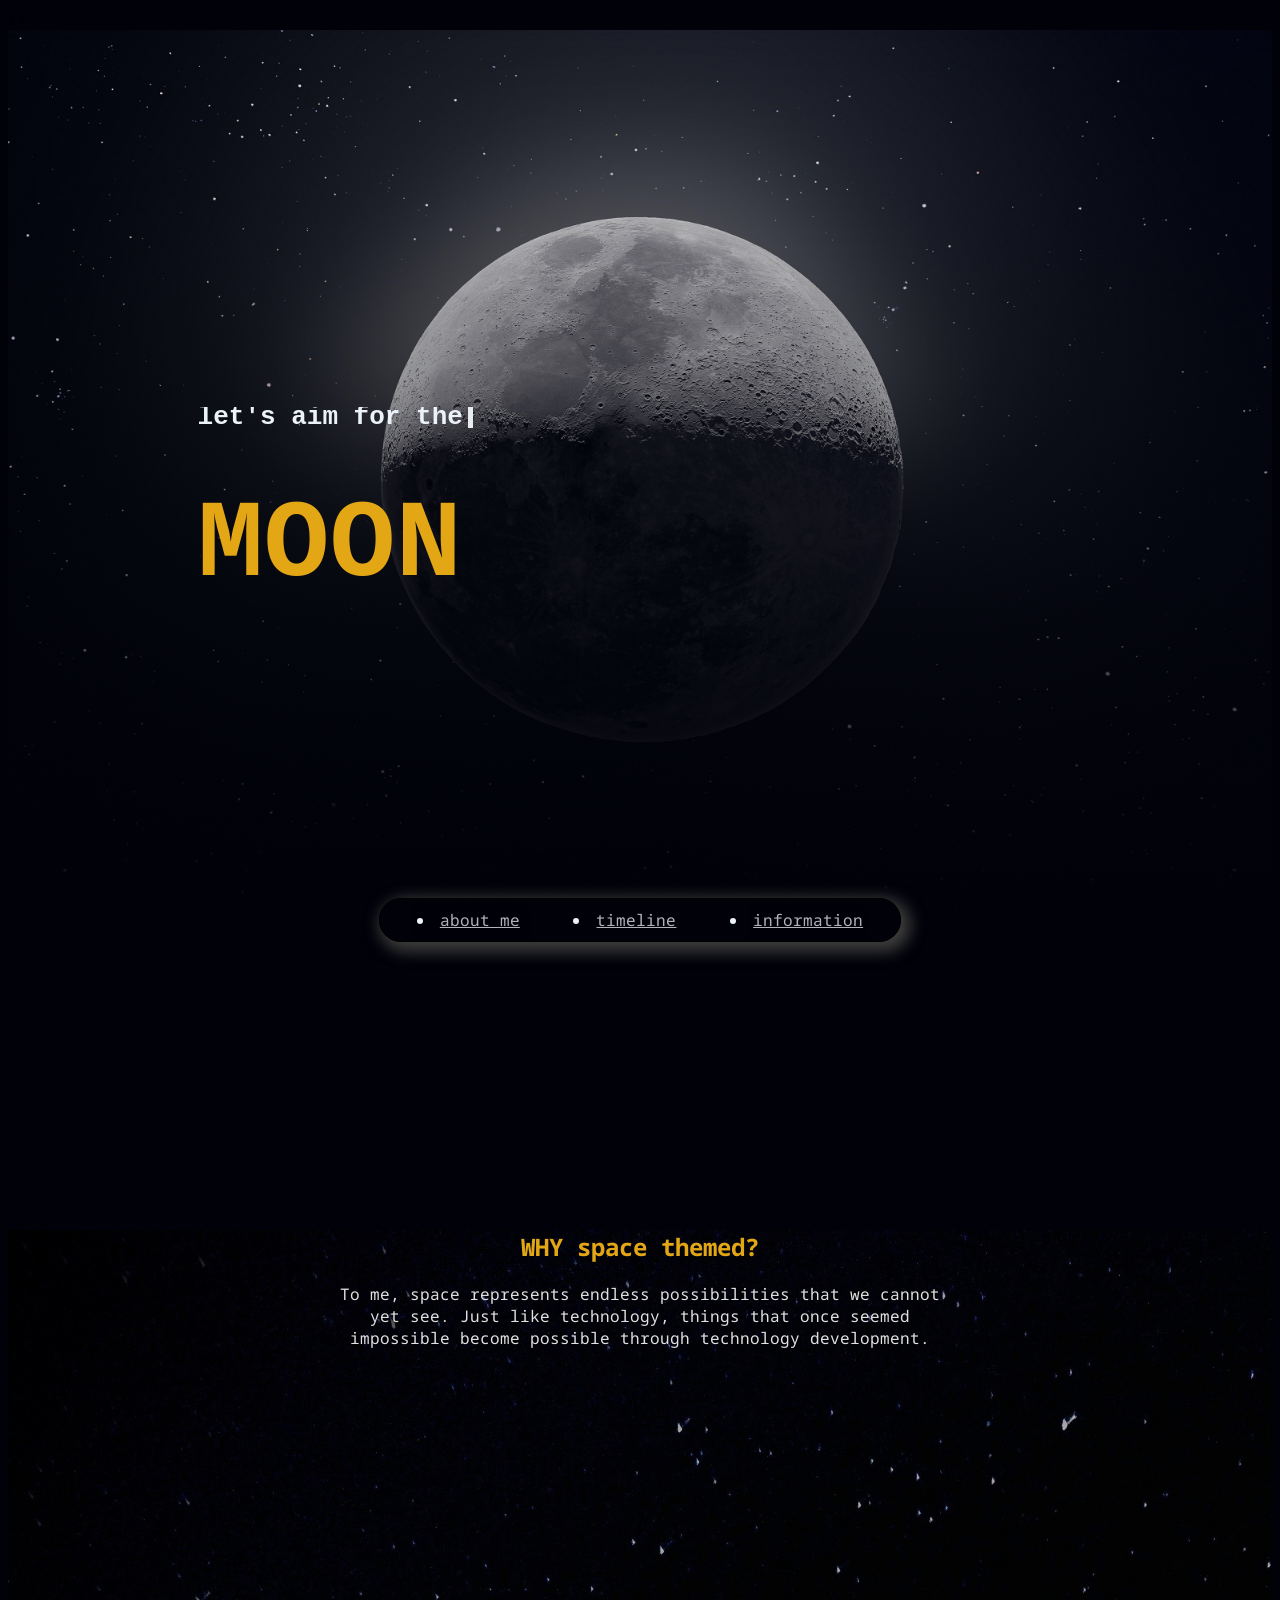
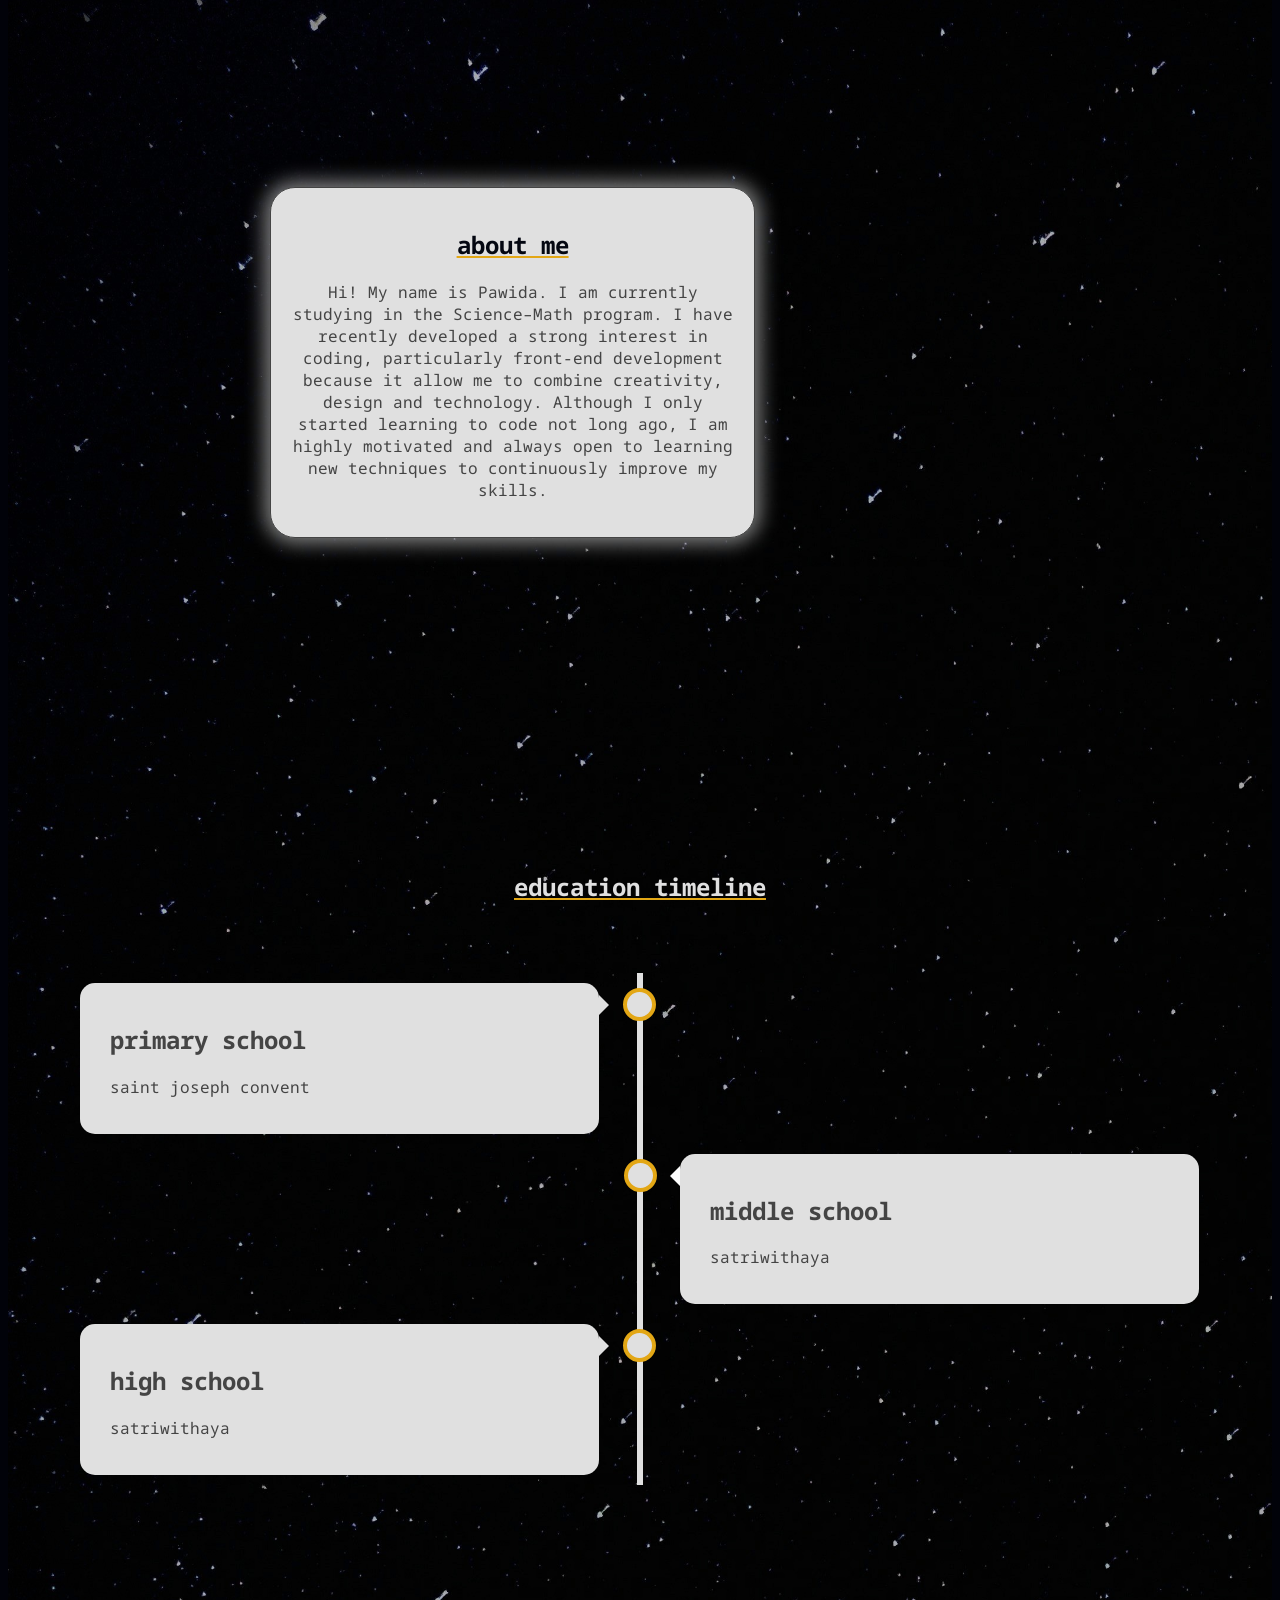
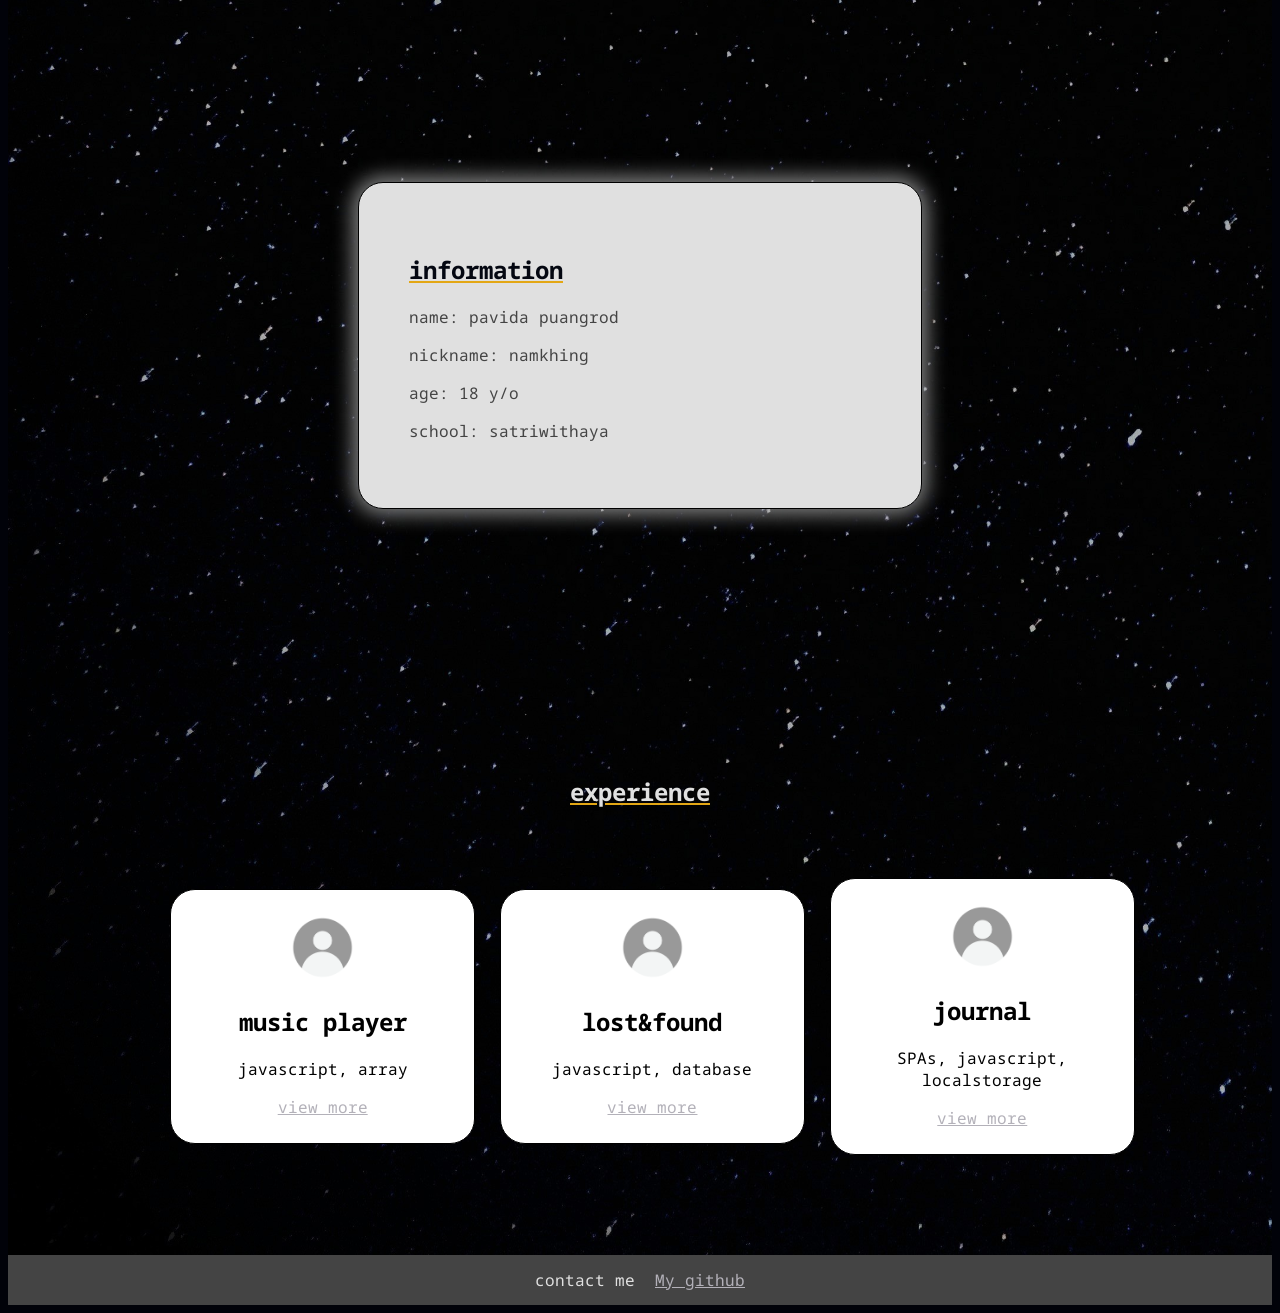
<file: index.html>
<!doctype html>
<html lang="en">
  <head>
    <meta charset="UTF-8" />
    <meta name="viewport" content="width=device-width, initial-scale=1.0" />
    <title>profile page</title>
    <link rel="stylesheet" href="style.css" />
    <link rel="preconnect" href="https://fonts.googleapis.com">
<link rel="preconnect" href="https://fonts.gstatic.com" crossorigin>
<link href="https://fonts.googleapis.com/css2?family=Noto+Sans+Mono:wght@100..900&family=Prompt:ital,wght@0,100;0,200;0,300;0,400;0,500;0,600;0,700;0,800;0,900;1,100;1,200;1,300;1,400;1,500;1,600;1,700;1,800;1,900&display=swap" rel="stylesheet">
    />
  </head>

  <body>
    <div class="home">
      <div class="navbar">
        <li><a href="#about me">about me</a></li>
        <li><a href="#timeline">timeline</a></li>
        <li><a href="information">information</a></li>
      </div>
      <div class="land">
        <h1 class="up">let's aim for the</h1>
        <h1 class="low" style="font-size: 110px; color: #e3a715;">MOON</h1>
      </div>
    </div>
    <div class="block">
      <div class="themed">
      <h2 style="color: #e3a715;">WHY space themed?</h2>
      <p>To me, space represents endless possibilities that we cannot yet see. 
      Just like technology, things that once seemed impossible become possible through technology development.</p>
      </div>
      <div class="header">
        <div class="headert">

          <h2
            style=" color: #040711; text-decoration: underline; text-decoration-color: #e3a715"
          >
            about me
          </h2>
          <p>
            Hi! My name is Pawida. I am currently studying in the Science–Math
            program. I have recently developed a strong interest in coding,
            particularly front-end development because it allow me to combine creativity, design and technology. Although I only started learning to
            code not long ago, I am highly motivated and always open to learning
            new techniques to continuously improve my skills.
          </p>
        </div>
        <img class="comdesign" style="width: 20%" src="mars.png" />
      </div>

      <h2
        style="
          text-align: center;
          padding: 50px;
          color: #E0E0E0 ;
          text-decoration: underline;
          text-decoration-color: #e3a715;
        "
      >
        education timeline
      </h2>
      <div class="timeline">
        <div class="container left">
          <div class="content">
            <h2>primary school</h2>
            <p>saint joseph convent</p>
          </div>
        </div>
        <div class="container right">
          <div class="content">
            <h2>middle school</h2>
            <p>satriwithaya</p>
          </div>
        </div>
        <div class="container left">
          <div class="content">
            <h2>high school</h2>
            <p>satriwithaya</p>
          </div>
        </div>
      </div>

      <div class="info">
        <div class="personal">
          <div class="personalinfo">
            <h2 style=" color: #040711; text-decoration: underline; text-decoration-color: #e3a715">information</h3>
            <p>name: pavida puangrod</p>
            <p>nickname: namkhing</p>
            <p>age: 18 y/o</p>
            <p>school: satriwithaya</p>
          </div>
          <img class="comdesign" style="width: 150px" src="me.jpg" />
        </div>
      </div>
      
      <h2 style="
          text-align: center;
          padding: 50px;
          color: #E0E0E0;
          text-decoration: underline;
          text-decoration-color: #e3a715;
        ">experience</h2>
      <div class="experience">
        <div class="project">
          <img style="width: 25%;" src="profile"/>
          <h2>music player</h2>
          <p>javascript, array</p>
          <a href="https://mepawida.github.io/musicplayer/" target="_blank">view more</a>
        </div>
        <div class="project">
          <img style="width: 25%;" src="profile"/>
          <h2>lost&found</h2>
          <p>javascript, database</p>
          <a href="https://lostandfound-1z5n.onrender.com/" target="_blank">view more</a>
        </div>
        <div class="project">
          <img style="width: 25%;" src="profile"/>
          <h2>journal</h2>
          <p>SPAs, javascript, localstorage</p>
          <a href="https://mepawida.github.io/journal/" target="_blank">view more</a>
        </div>
      </div>

    </div>
    <footer>contact me &nbsp; <a href="https://github.com/mepawida">My github</a></footer>
  </body>
</html>
</file>
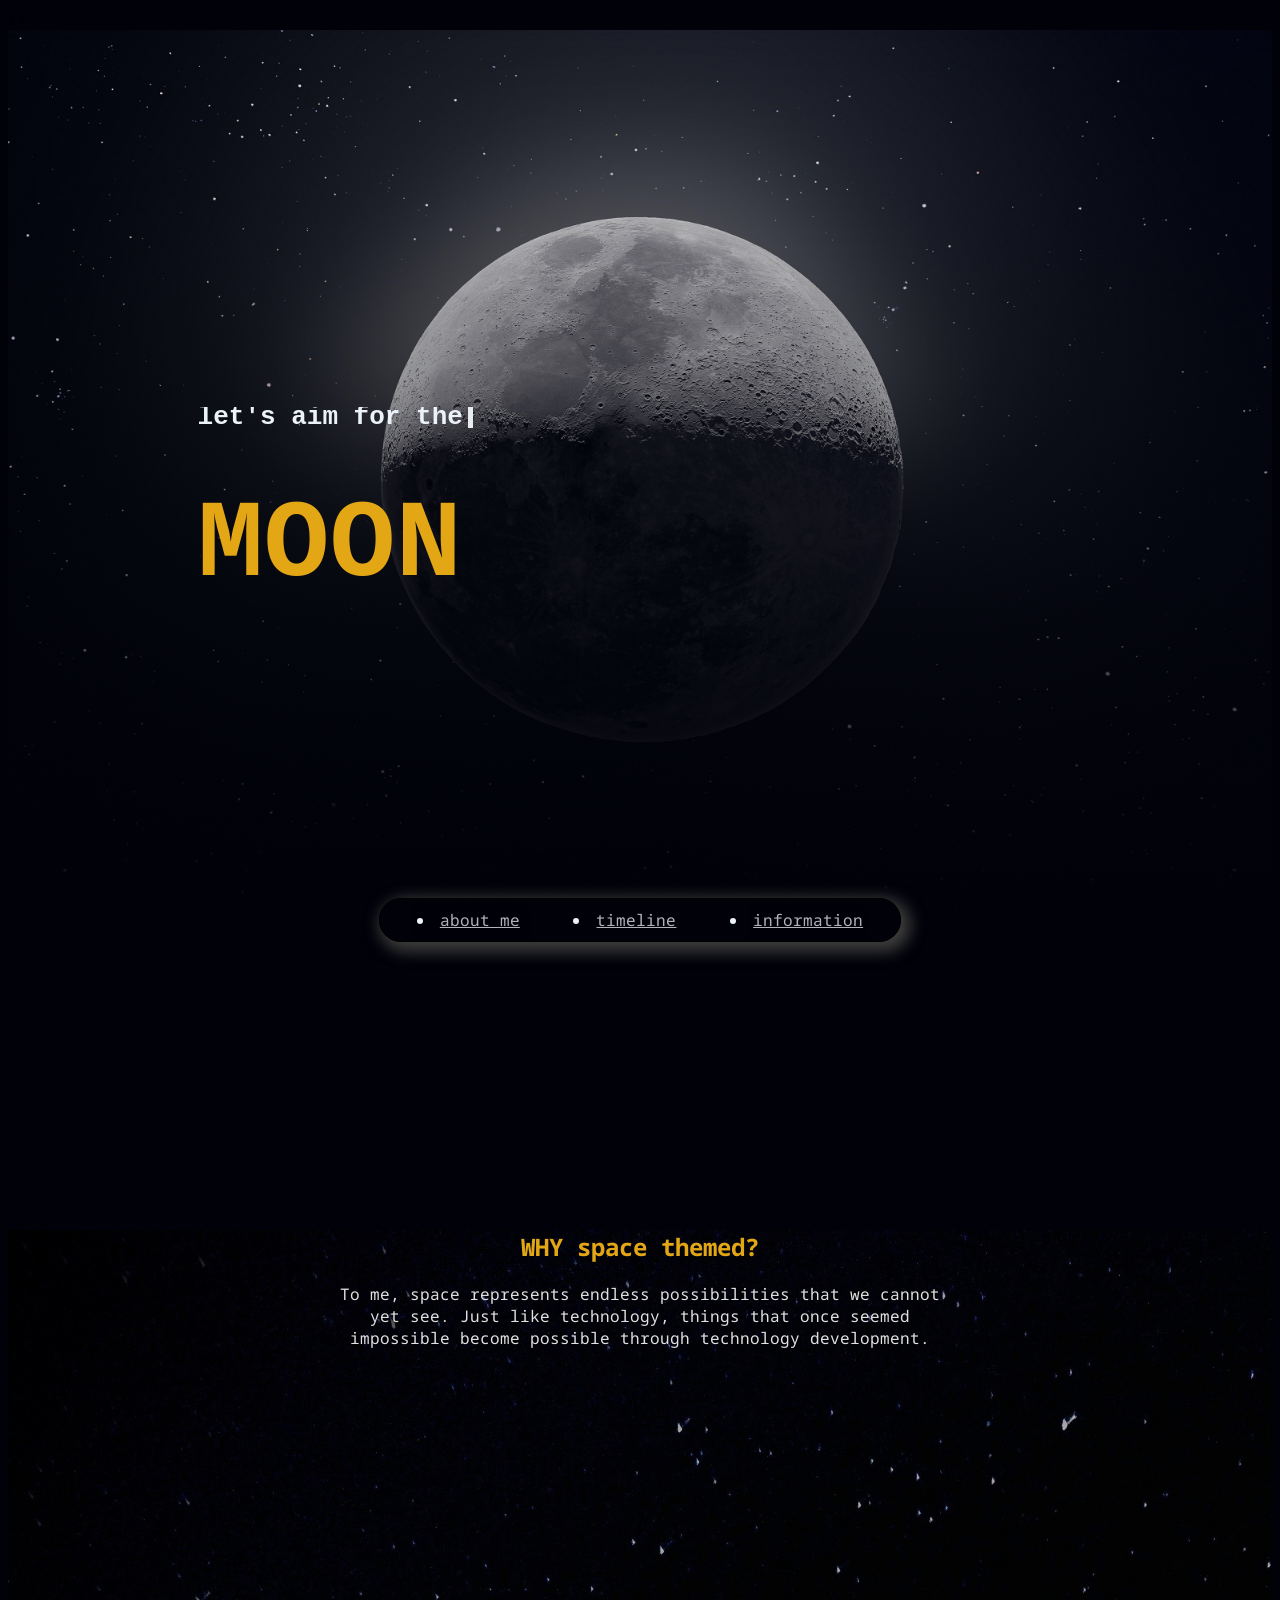
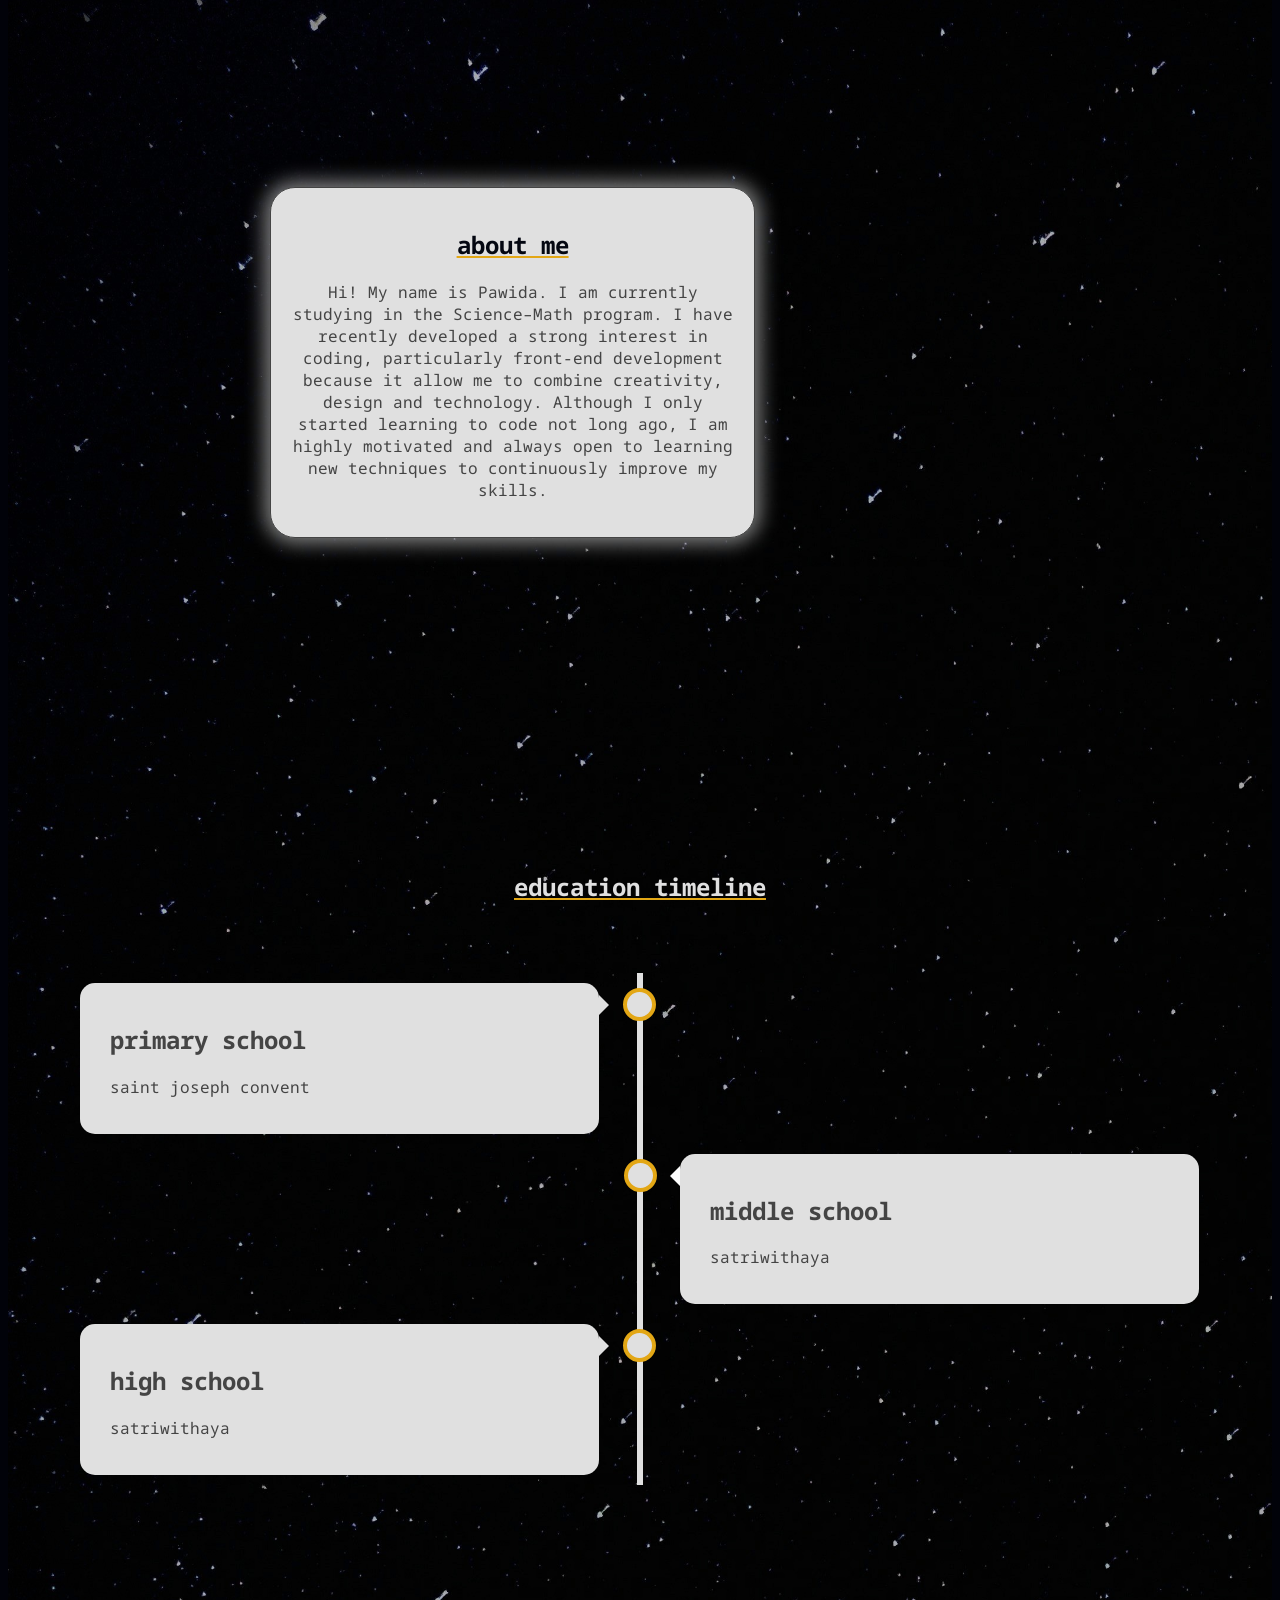
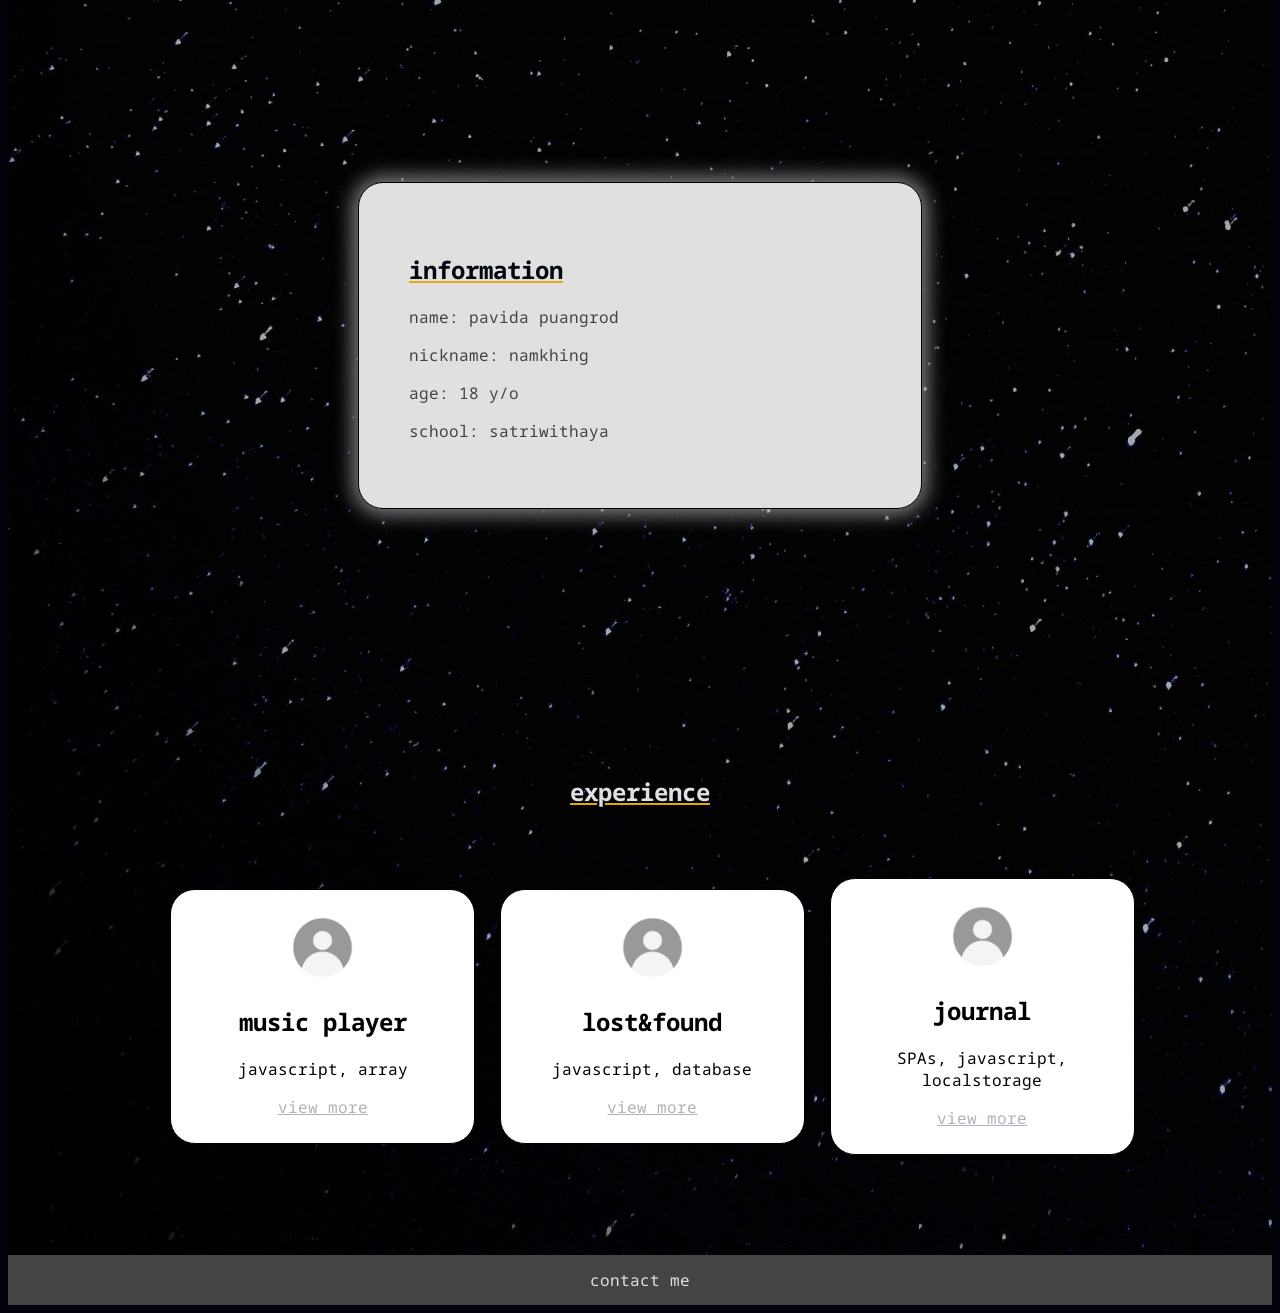
<file: homepage.html>
<!doctype html>
<html lang="en">
  <head>
    <meta charset="UTF-8" />
    <meta name="viewport" content="width=device-width, initial-scale=1.0" />
    <title>profile page</title>
    <link rel="stylesheet" href="style.css" />
    <link rel="preconnect" href="https://fonts.googleapis.com">
<link rel="preconnect" href="https://fonts.gstatic.com" crossorigin>
<link href="https://fonts.googleapis.com/css2?family=Noto+Sans+Mono:wght@100..900&family=Prompt:ital,wght@0,100;0,200;0,300;0,400;0,500;0,600;0,700;0,800;0,900;1,100;1,200;1,300;1,400;1,500;1,600;1,700;1,800;1,900&display=swap" rel="stylesheet">
    />
  </head>

  <body>
    <div class="home">
      <div class="navbar">
        <li><a href="#about me">about me</a></li>
        <li><a href="#timeline">timeline</a></li>
        <li><a href="information">information</a></li>
      </div>
      <div class="land">
        <h1 class="up">let's aim for the</h1>
        <h1 class="low" style="font-size: 110px; color: #e3a715;">MOON</h1>
      </div>
    </div>
    <div class="block">
      <div class="themed">
      <h2 style="color: #e3a715;">WHY space themed?</h2>
      <p>To me, space represents endless possibilities that we cannot yet see. 
      Just like technology, things that once seemed impossible become possible through technology development.</p>
      </div>
      <div class="header">
        <div class="headert">

          <h2
            style=" color: #040711; text-decoration: underline; text-decoration-color: #e3a715"
          >
            about me
          </h2>
          <p>
            Hi! My name is Pawida. I am currently studying in the Science–Math
            program. I have recently developed a strong interest in coding,
            particularly front-end development because it allow me to combine creativity, design and technology. Although I only started learning to
            code not long ago, I am highly motivated and always open to learning
            new techniques to continuously improve my skills.
          </p>
        </div>
        <img class="comdesign" style="width: 20%" src="mars.png" />
      </div>

      <h2
        style="
          text-align: center;
          padding: 50px;
          color: #E0E0E0 ;
          text-decoration: underline;
          text-decoration-color: #e3a715;
        "
      >
        education timeline
      </h2>
      <div class="timeline">
        <div class="container left">
          <div class="content">
            <h2>primary school</h2>
            <p>saint joseph convent</p>
          </div>
        </div>
        <div class="container right">
          <div class="content">
            <h2>middle school</h2>
            <p>satriwithaya</p>
          </div>
        </div>
        <div class="container left">
          <div class="content">
            <h2>high school</h2>
            <p>satriwithaya</p>
          </div>
        </div>
      </div>

      <div class="info">
        <div class="personal">
          <div class="personalinfo">
            <h2 style=" color: #040711; text-decoration: underline; text-decoration-color: #e3a715">information</h3>
            <p>name: pavida puangrod</p>
            <p>nickname: namkhing</p>
            <p>age: 18 y/o</p>
            <p>school: satriwithaya</p>
          </div>
          <img class="comdesign" style="width: 150px" src="me.jpg" />
        </div>
      </div>
      
      <h2 style="
          text-align: center;
          padding: 50px;
          color: #E0E0E0;
          text-decoration: underline;
          text-decoration-color: #e3a715;
        ">experience</h2>
      <div class="experience">
        <div class="project">
          <img style="width: 25%;" src="profile"/>
          <h2>music player</h2>
          <p>javascript, array</p>
          <a href="https://www.w3schools.com/" target="_blank">view more</a>
        </div>
        <div class="project">
          <img style="width: 25%;" src="profile"/>
          <h2>lost&found</h2>
          <p>javascript, database</p>
          <a href="https://www.w3schools.com/" target="_blank">view more</a>
        </div>
        <div class="project">
          <img style="width: 25%;" src="profile"/>
          <h2>journal</h2>
          <p>SPAs, javascript, localstorage</p>
          <a href="https://www.w3schools.com/" target="_blank">view more</a>
        </div>
      </div>

    </div>
    <footer>contact me</footer>
  </body>
</html>
</file>
<file: style.css>
body {
  background-color: #010209;
  font-family: "Noto Sans Mono", monospace;
}
@keyframes appear {
  from {
    opacity: 0;
    scale: 0.5;
  }
  to {
    opacity: 1;
    scale: 1;
  }
}
.block {
  margin-top: 50px;
  background-image: url(stars\ cluster.jpg);
  background-size: cover;
  background-blend-mode: darken;
}

@keyframes fadeIn {
  100% {
    opacity: 1;
  }
}


.home {
  background-color: #010209;
  color: hwb(212 92% 2%);
  height: 100vh;
  width: 100%;
  background-image: url(moon.jpg);
   background-image: linear-gradient(to top, #010209, transparent), url(moon.jpg);
  background-repeat: no-repeat;
  background-size: cover;
  background-position: center;
}
.navbar {
  display: flex;
  justify-content: space-around;
  align-content: center;
  border: 1px solid black;
  border-radius: 25px;
  text-align: center;
  width: 500px;
  padding: 10px;
  float: none;
  position: absolute;
  top: 80%;
  left: 50%;
  transform: translate(-50%, -50%);
  margin-top: 200px;
  backdrop-filter: blur(100px);
  box-shadow: 5px 5px 15px 5px #3d3d3d;
  
}

.themed {
  display: block;
  place-items: center;
  width: 50%;
  color: #E0E0E0;
  margin-left: auto;
  margin-right: auto;
  margin-top: 300px;
  height: 30vh;
  display: block;
  align-items: center;
  justify-content: center;
  text-align: center;
}


@keyframes typing {
  from { width: 0 }
}

/* The typewriter cursor effect */
@keyframes blink-caret {
  from, to { border-color: transparent }
  50% { border-color: #e7ecef; }
}

.land {
  display: inline-block;
  justify-content: center;
  align-items: center;
  position: relative;
  top: 40%;
  left: 15%;
  line-height: 0.8;
  font-family: monospace;
}

.up {
  width: 100%;
  white-space: nowrap;
  overflow: hidden;
  animation: 
    typing 2s steps(18),
    blink-caret .75s step-end infinite;
  border-right: 5px solid #e7ecef;
}

.profileimg {
  width: 150px;
  height: auto;
  border-radius: 50%;
  padding-right: 50px;
}
.header {
  height: 100vh;
  display: flex;
  flex-wrap: column-wrap;
  margin: auto;
  padding-left: 50px;
  text-align: center;
  width: 100%;
  justify-content: center;
  align-items: center;
  color: #4e4e57;
}

/* The actual timeline (the vertical ruler) */
.timeline {
  position: relative;
  max-width: 1200px;
  margin: 0 auto;
}

/* The actual timeline (the vertical ruler) */
.timeline::after {
  content: '';
  position: absolute;
  width: 6px;
  background-color: #E0E0E0;
  top: 0;
  bottom: 0;
  left: 50%;
  margin-left: -3px;
}

/* Container around content */
.container {
  padding: 10px 40px;
  position: relative;
  background-color: inherit;
  width: 43.25%;
}

/* The circles on the timeline */
.container::after {
  content: '';
  position: absolute;
  width: 25px;
  height: 25px;
  right: -17px;
  background-color: #E0E0E0;
  border: 4px solid #e3a715 ;
  top: 15px;
  border-radius: 50%;
  z-index: 1;
}

/* Place the container to the left */
.left {
  left: 0;
}

/* Place the container to the right */
.right {
  left: 50%;
}

/* Add arrows to the left container (pointing right) */
.left::before {
  content: " ";
  height: 0;
  position: absolute;
  top: 22px;
  width: 0;
  z-index: 1;
  right: 30px;
  border: medium solid #E0E0E0;
  border-width: 10px 0 10px 10px;
  border-color: transparent transparent transparent #E0E0E0;
}

/* Add arrows to the right container (pointing left) */
.right::before {
  content: " ";
  height: 0;
  position: absolute;
  top: 22px;
  width: 0;
  z-index: 1;
  left: 30px;
  border: medium solid white;
  border-width: 10px 10px 10px 0;
  border-color: transparent white transparent transparent;
}

/* Fix the circle for containers on the right side */
.right::after {
  left: -16px;
}

/* The actual content */
.content {
  padding: 20px 30px;
  background-color: #E0E0E0;
  position: relative;
  border-radius: 6px;
  color: #444444  ;
  border-radius: 15px;
}

/* Media queries - Responsive timeline on screens less than 600px wide */
@media screen and (max-width: 600px) {
/* Place the timelime to the left */
  .timeline::after {
    left: 31px;
  }

/* Full-width containers */
  .container {
    width: 100%;
    padding-left: 70px;
    padding-right: 25px;
  }

/* Make sure that all arrows are pointing leftwards */
  .container::before {
    left: 60px;
    border: medium solid white;
    border-width: 10px 10px 10px 0;
    border-color: transparent white transparent transparent;
  }

/* Make sure all circles are at the same spot */
  .left::after, .right::after {
    left: 15px;
  }

/* Make all right containers behave like the left ones */
  .right {
    left: 0%;
  }
}

.headert {
  background-color: #E0E0E0 ;
  animation: appear linear;
  animation-timeline: view();
  animation-range: entry 0% cover 40%;
  color: #444444 ;
  border: 1px solid;
  border-radius: 25px;
  margin: 75px;
  margin-top: 100px;
  padding: 15px;
  width: 35%;
  padding: 20px;
  box-shadow: 0 0 20px 5px rgba(188, 189, 189, 0.7);
}

.comdesign {
  opacity: 0;
  animation-name: fadeIn;
  animation-duration: s;
  animation-timeline: view();
  border-radius: 10px;
  border: 1px solid black;
  margin: 50px;
}

.info {
  /*display: flex;*/
  display: flex;
  justify-content: center;
  align-items: center;
  margin-top: 100px;
  height: 80vh;
  
}

.personal {
  display: flex;
  flex-wrap: wrap;
  justify-content: center;
  align-items: center;
  border: 1px solid;
  border-radius: 25px;
  background-color: #E0E0E0;
  margin: 50px;
  box-shadow: 0 0 20px 5px rgba(188, 189, 189, 0.7);
}

.personalinfo {
  color: #444444;
  justify-content: center;
  align-items: center;
  padding: 50px;
}

.experience {
  display: flex;
  flex-wrap: wrap;
  width: auto;
  align-items: center;
  justify-content: center;
}

.project {
  display: block;
  background-color: white;
  border: 1px solid black;
  border-radius: 25px;
  width: 20%;
  justify-content: center;
  align-items: center;
  text-align: center;
  margin-left: 25px;
  margin-left: 25px;
  margin-bottom: 100px;
  padding: 25px;
}

footer {
  background-color: #444444  ;
  color: #E0E0E0  ;
  width: 100%;
  display: flex;
  justify-content: center;
  align-items: center;
  height: 50px;
}

a {
  color: #b3b1b9;
  transition: color 0.3s ease;
}
a:hover {
  color: #e3a715;
}
</file>
